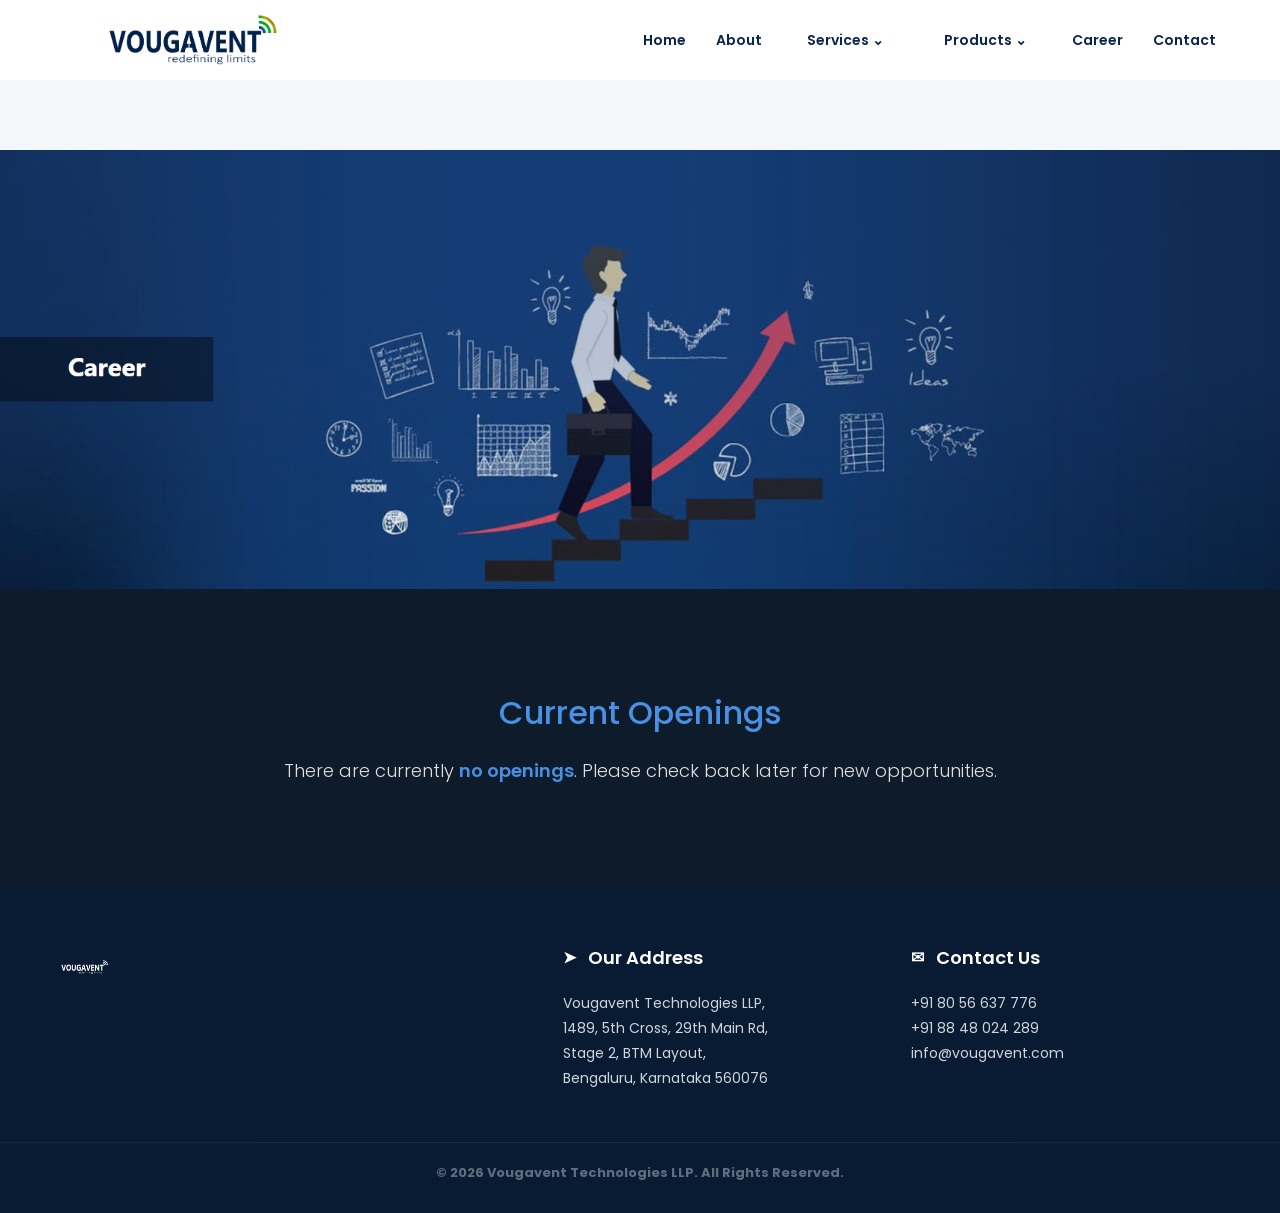
<file: career.html>
<!DOCTYPE html>
<html lang="en">
<head>
    <meta name="viewport" content="width=device-width, initial-scale=1.0">
  <meta charset="UTF-8">
  <meta name="viewport" content="width=device-width, initial-scale=1.0">
  <title>About Us | Vougavent</title>
  <link href="https://fonts.googleapis.com/css2?family=Poppins:wght@300;400;600&display=swap" rel="stylesheet">
  <link rel="stylesheet" href="style.css">
</head>
<body>
<header class="navbar">
    <div class="logo">
      <a href="index.html">
        <img src="img/logof.png" alt="Vougavent Logo">
      </a>
    </div>

    <nav class="nav-links">
        <a href="index.html">Home</a>
        <a href="about.html">About</a> 
        
        <div class="services-dropdown">
            <a href="javascript:void(0)" class="nav-item">Services <span class="arrow-down">⌄</span></a>
            <div class="mega-menu">
                <div class="mega-grid">
                    <div class="mega-col">
                        <h4>EMI-EMC Consulting</h4>
                        <ul>
                            <li><span>EMI-EMC Pre Compliance Testing</span></li>
                            <li><span>EMI-EMC Failure Analysis</span></li>
                        </ul>
                    </div>
                    <div class="mega-col">
                        <h4>Antenna And RF Design</h4>
                        <ul>
                            <li><span>RF Based Product Development</span></li>
                            <li><span>Antenna Design</span></li>
                        </ul>
                    </div>
                    <div class="mega-col">
                        <h4>IOT</h4>
                        <ul>
                            <li><span>LoRaWAN Solutions</span></li>
                            <li><span>Cloud Integration</span></li>
                        </ul>
                    </div>
                </div>
            </div>
        </div>

        <div class="products-dropdown">
            <a href="javascript:void(0)" class="nav-item">Products <span class="arrow-down">⌄</span></a>
            <div class="mega-menu product-menu">
                <div class="mega-grid">
                    <div class="mega-col">
                        <h4>EMI-EMC Pre Compliance</h4>
                        <ul>
                            <li><span>QESD-15A</span></li>
                            <li><span>GTEM Cell</span></li>
                        </ul>
                    </div>
                    <div class="mega-col">
                        <h4>IOT Solutions</h4>
                        <ul>
                            <li><span>IoT Gateway (GW1000)</span></li>
                        </ul>
                    </div>
                    <div class="mega-col">
                        <h4>Industrial Automation</h4>
                        <ul>
                            <li><span>Industrial Display</span></li>
                        </ul>
                    </div>
                </div>
            </div>
        </div>

        <a href="career.html">Career</a>
        <a href="contact.html">Contact</a>
    </nav>

    <div class="menu-toggle" id="mobile-menu-btn">
        <span></span>
        <span></span>
        <span></span>
    </div>
</header>

<div class="mobile-sidebar" id="sidebar">
    <div class="sidebar-header">
        <span class="sidebar-close" id="sidebar-close-btn">&times;</span>
    </div>
    <nav class="sidebar-links">
        <a href="index.html">Home</a>
        <a href="about.html">About</a>
        <div class="sidebar-dropdown">
            <a href="javascript:void(0)" class="sidebar-toggle">Services <span>⌄</span></a>
        </div>
        <div class="sidebar-dropdown">
            <a href="javascript:void(0)" class="sidebar-toggle">Products <span>⌄</span></a>
        </div>
        <a href="career.html">Career</a>
        <a href="contact.html">Contact</a>
    </nav>
</div>

<div class="sidebar-overlay" id="overlay"></div>
<body>

    <section class="career-hero">
        <img src="img/career1.png" alt="Career at Vougavent">
    </section>

    <section class="openings-section">
        <div class="container">
            <h2 class="openings-title">Current Openings</h2>
            <p class="openings-text">There are currently <span class="highlight">no openings</span>. Please check back later for new opportunities.</p>
        </div>
    </section>
    <footer class="main-footer">
    <div class="footer-container">
       <div class="footer-col">
         <img src="img/logoo.png" class="footer-logo" alt="Vougavent Logo">
       </div>
       <div class="footer-col">
         <div class="footer-heading">
           <span class="icon">➤</span> 
           <h4>Our Address</h4>
         </div>
         <p>Vougavent Technologies LLP,<br>
            1489, 5th Cross, 29th Main Rd,<br>
            Stage 2, BTM Layout,<br>
            Bengaluru, Karnataka 560076</p>
       </div>
       <div class="footer-col">
         <div class="footer-heading">
           <span class="icon">✉</span> 
           <h4>Contact Us</h4>
         </div>
         <p>+91 80 56 637 776<br>
            +91 88 48 024 289<br>
            info@vougavent.com</p>
       </div>
    </div>
    <div class="footer-bottom">
      <p>&copy; 2026 Vougavent Technologies LLP. All Rights Reserved.</p>
    </div>
  </footer>
  <script>
        /* --- 1. HOME PAGE CARD TOGGLES --- */
        function toggleServices(cardNum) {
            const card = document.getElementById(`card-${cardNum}`);
            const extraContent = card.querySelector('.extra-services');
            const btnText = card.querySelector('.btn-text');
            const arrow = card.querySelector('.arrow-down');

            if (extraContent.style.display === "none") {
                extraContent.style.display = "block";
                btnText.innerText = "Hide Services";
                arrow.style.transform = "rotate(180deg)";
                arrow.style.display = "inline-block";
            } else {
                extraContent.style.display = "none";
                btnText.innerText = "View Services";
                arrow.style.transform = "rotate(0deg)";
            }
        }

        /* --- 2. MOBILE SIDEBAR LOGIC --- */
        const menuBtn = document.getElementById('mobile-menu-btn');
        const closeBtn = document.getElementById('sidebar-close-btn');
        const sidebar = document.getElementById('sidebar');
        const overlay = document.getElementById('overlay');

        if (menuBtn) {
            menuBtn.addEventListener('click', () => {
                sidebar.classList.add('active');
                overlay.classList.add('active');
            });
            closeBtn.addEventListener('click', () => {
                sidebar.classList.remove('active');
                overlay.classList.remove('active');
            });
            overlay.addEventListener('click', () => {
                sidebar.classList.remove('active');
                overlay.classList.remove('active');
            });
        }
    </script>
</body>
</html>

    </body>
</html>
</file>
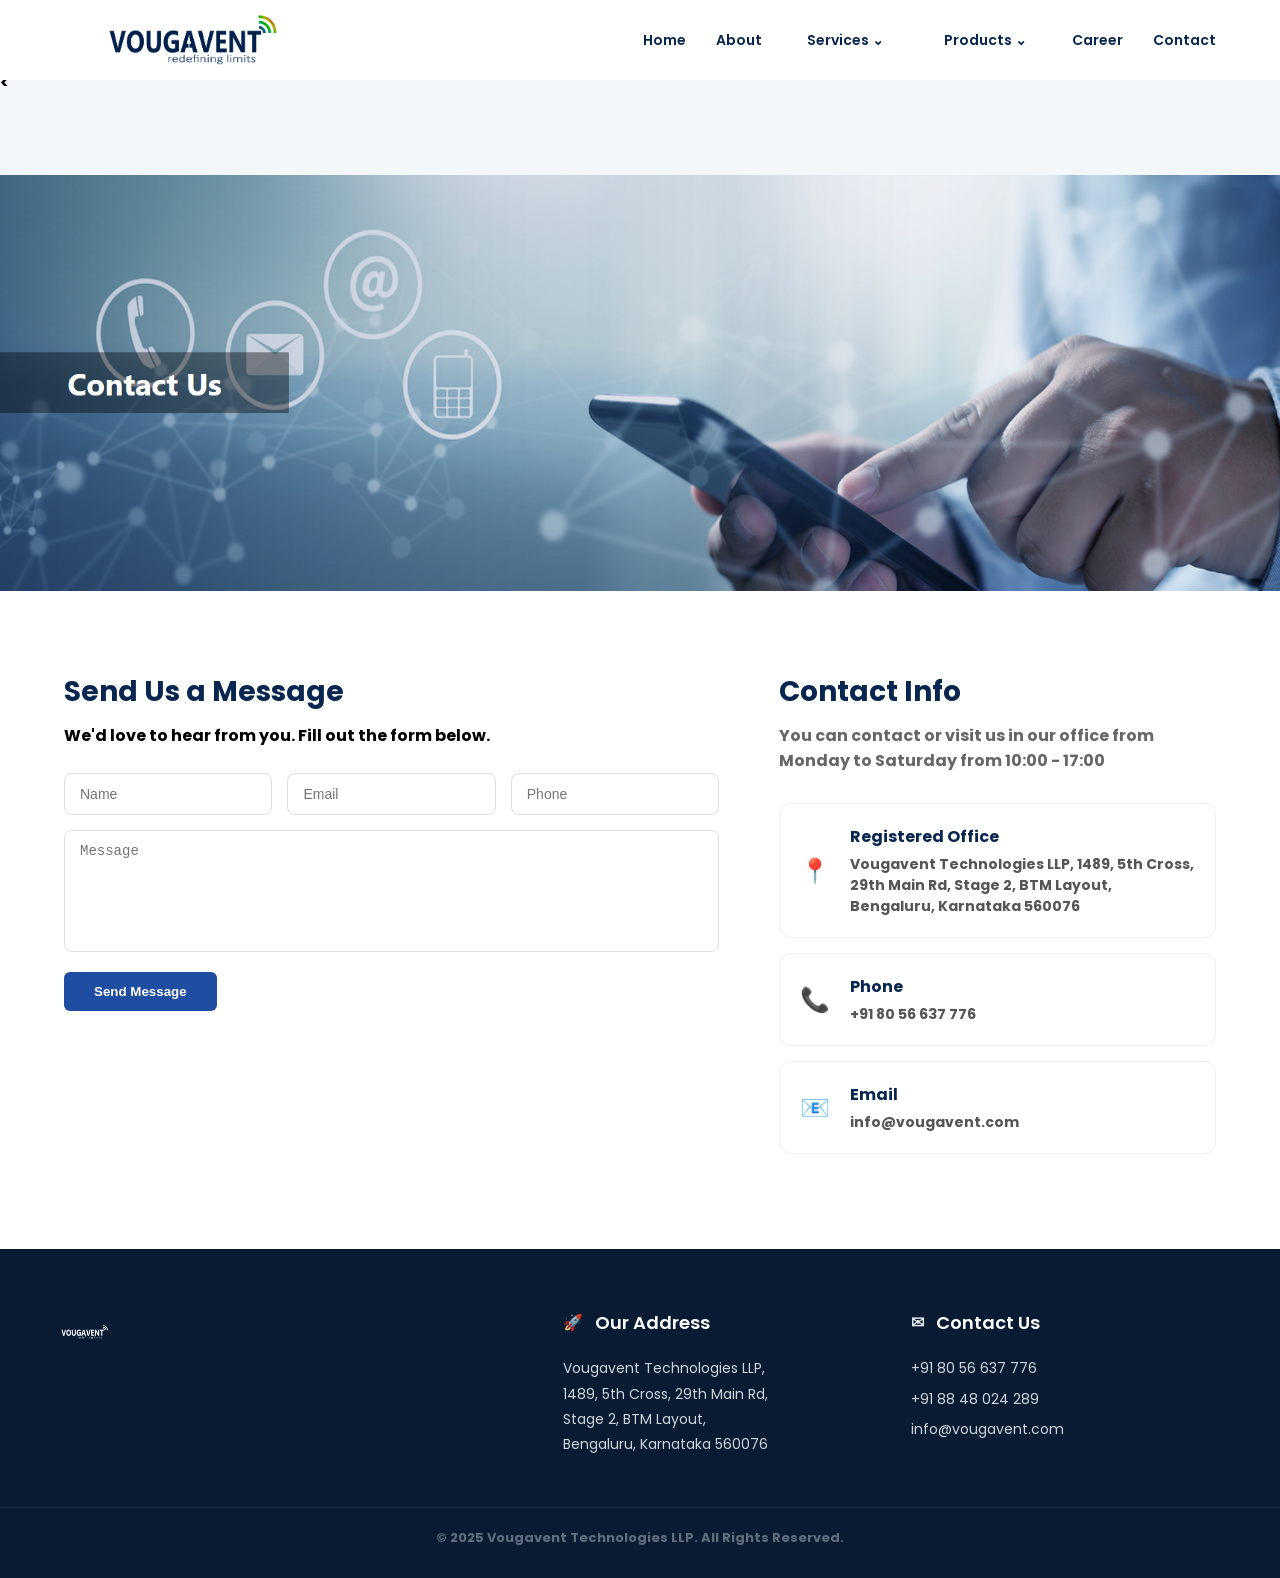
<file: contact.html>
<<!DOCTYPE html>
<html lang="en">
<head>
    <meta name="viewport" content="width=device-width, initial-scale=1.0">
  <meta charset="UTF-8">
  <meta name="viewport" content="width=device-width, initial-scale=1.0">
  <title>Contact Us | Vougavent</title>
  <link href="https://fonts.googleapis.com/css2?family=Poppins:wght@300;400;600&display=swap" rel="stylesheet">
  <link rel="stylesheet" href="style.css">
</head>
<body>

  <header class="navbar">
    <div class="logo">
      <a href="index.html">
        <img src="img/logof.png" alt="Vougavent Logo">
      </a>
    </div>

    <nav class="nav-links">
        <a href="index.html">Home</a>
        <a href="about.html">About</a> 
        
        <div class="services-dropdown">
            <a href="javascript:void(0)" class="nav-item">Services <span class="arrow-down">⌄</span></a>
            <div class="mega-menu">
                <div class="mega-grid">
                    <div class="mega-col">
                        <h4>EMI-EMC Consulting</h4>
                        <ul>
                            <li><span>EMI-EMC Pre Compliance Testing</span></li>
                            <li><span>EMI-EMC Failure Analysis</span></li>
                        </ul>
                    </div>
                    <div class="mega-col">
                        <h4>Antenna And RF Design</h4>
                        <ul>
                            <li><span>RF Based Product Development</span></li>
                            <li><span>Antenna Design</span></li>
                        </ul>
                    </div>
                    <div class="mega-col">
                        <h4>IOT</h4>
                        <ul>
                            <li><span>LoRaWAN Solutions</span></li>
                            <li><span>Cloud Integration</span></li>
                        </ul>
                    </div>
                </div>
            </div>
        </div>

        <div class="products-dropdown">
            <a href="javascript:void(0)" class="nav-item">Products <span class="arrow-down">⌄</span></a>
            <div class="mega-menu product-menu">
                <div class="mega-grid">
                    <div class="mega-col">
                        <h4>EMI-EMC Pre Compliance</h4>
                        <ul>
                            <li><span>QESD-15A</span></li>
                            <li><span>GTEM Cell</span></li>
                        </ul>
                    </div>
                    <div class="mega-col">
                        <h4>IOT Solutions</h4>
                        <ul>
                            <li><span>IoT Gateway (GW1000)</span></li>
                        </ul>
                    </div>
                    <div class="mega-col">
                        <h4>Industrial Automation</h4>
                        <ul>
                            <li><span>Industrial Display</span></li>
                        </ul>
                    </div>
                </div>
            </div>
        </div>

        <a href="career.html">Career</a>
        <a href="contact.html">Contact</a>
    </nav>

    <div class="menu-toggle" id="mobile-menu-btn">
        <span></span>
        <span></span>
        <span></span>
    </div>
</header>

<div class="mobile-sidebar" id="sidebar">
    <div class="sidebar-header">
        <span class="sidebar-close" id="sidebar-close-btn">&times;</span>
    </div>
    <nav class="sidebar-links">
        <a href="index.html">Home</a>
        <a href="about.html">About</a>
        <div class="sidebar-dropdown">
            <a href="javascript:void(0)" class="sidebar-toggle">Services <span>⌄</span></a>
        </div>
        <div class="sidebar-dropdown">
            <a href="javascript:void(0)" class="sidebar-toggle">Products <span>⌄</span></a>
        </div>
        <a href="career.html">Career</a>
        <a href="contact.html">Contact</a>
    </nav>
</div>

<div class="sidebar-overlay" id="overlay"></div>
  <main>
    <section class="contact-hero">
        <img src="img/contact1.png" alt="Contact Vougavent">
    </section>

    <section class="contact-container">
    <div class="contact-wrapper">
        
        <div class="contact-form-side">
            <h2>Send Us a Message</h2>
            <p>We'd love to hear from you. Fill out the form below.</p>
            
            <form action="#" class="message-form">
                <div class="input-row">
                    <input type="text" placeholder="Name" required>
                    <input type="email" placeholder="Email" required>
                    <input type="tel" placeholder="Phone" required>
                </div>
                <textarea placeholder="Message" rows="6"></textarea>
                <button type="submit" class="send-btn">Send Message</button>
            </form>
        </div>

        <div class="contact-info-side">
            <h2>Contact Info</h2>
            <p class="office-hours">You can contact or visit us in our office from Monday to Saturday from 10:00 - 17:00</p>
            
            <div class="info-card">
                <div class="info-icon">📍</div>
                <div class="info-text">
                    <strong>Registered Office</strong>
                    <p>Vougavent Technologies LLP, 1489, 5th Cross, 29th Main Rd, Stage 2, BTM Layout, Bengaluru, Karnataka 560076</p>
                </div>
            </div>

            <div class="info-card">
                <div class="info-icon">📞</div>
                <div class="info-text">
                    <strong>Phone</strong>
                    <p>+91 80 56 637 776</p>
                </div>
            </div>

            <div class="info-card">
                <div class="info-icon">📧</div>
                <div class="info-text">
                    <strong>Email</strong>
                    <p>info@vougavent.com</p>
                </div>
            </div>
        </div>

    </div>
</section>
  </main>

 <footer class="main-footer">
    <div class="container footer-container">
        <div class="footer-col logo-col">
            <img src="img/logoo.png" alt="Vougavent Logo" class="footer-logo">
        </div>

        <div class="footer-col">
            <div class="footer-heading">
                <span class="footer-icon">🚀</span> <h4>Our Address</h4>
            </div>
            <p>Vougavent Technologies LLP,<br>
               1489, 5th Cross, 29th Main Rd,<br>
               Stage 2, BTM Layout,<br>
               Bengaluru, Karnataka 560076</p>
        </div>

        <div class="footer-col">
            <div class="footer-heading">
                <span class="footer-icon">✉</span> <h4>Contact Us</h4>
            </div>
            <div class="contact-info">
                <p>+91 80 56 637 776</p>
                <p>+91 88 48 024 289</p>
                <p>info@vougavent.com</p>
            </div>
        </div>
    </div>

    <div class="footer-bottom">
        <p>© 2025 Vougavent Technologies LLP. All Rights Reserved.</p>
    </div>
</footer>
<script>
        /* --- 1. HOME PAGE CARD TOGGLES --- */
        function toggleServices(cardNum) {
            const card = document.getElementById(`card-${cardNum}`);
            const extraContent = card.querySelector('.extra-services');
            const btnText = card.querySelector('.btn-text');
            const arrow = card.querySelector('.arrow-down');

            if (extraContent.style.display === "none") {
                extraContent.style.display = "block";
                btnText.innerText = "Hide Services";
                arrow.style.transform = "rotate(180deg)";
                arrow.style.display = "inline-block";
            } else {
                extraContent.style.display = "none";
                btnText.innerText = "View Services";
                arrow.style.transform = "rotate(0deg)";
            }
        }

        /* --- 2. MOBILE SIDEBAR LOGIC --- */
        const menuBtn = document.getElementById('mobile-menu-btn');
        const closeBtn = document.getElementById('sidebar-close-btn');
        const sidebar = document.getElementById('sidebar');
        const overlay = document.getElementById('overlay');

        if (menuBtn) {
            menuBtn.addEventListener('click', () => {
                sidebar.classList.add('active');
                overlay.classList.add('active');
            });
            closeBtn.addEventListener('click', () => {
                sidebar.classList.remove('active');
                overlay.classList.remove('active');
            });
            overlay.addEventListener('click', () => {
                sidebar.classList.remove('active');
                overlay.classList.remove('active');
            });
        }
    </script>
</body>
</html>

</body>
</html>
</file>
<file: style.css>
/* --- BASE RESET & FONTS --- */
* {
  margin: 0;
  padding: 0;
  box-sizing: border-box;
}

body {
  font-family: 'Poppins', sans-serif;
  font-weight: bold;
  padding-top: 70px; /* Offsets the fixed navbar height */
  overflow-x: hidden;
  background-color: #f4f7f9;
}

/* --- NAVIGATION --- */

.navbar {
    position: fixed;
    top: 0;
    left: 0;
    width: 100%;
    height: 80px; /* Match the 'top: 80px' in your mega-menu CSS */
    background-color: #ffffff;
    z-index: 10000; /* Keep this very high */
    display: flex;
    justify-content: space-between;
    align-items: center;
    padding: 0 5%;
    
    /* REMOVE any 'overflow: hidden' if you have it here */
}
.logo img {
  height: 50px !important; /* This fits comfortably inside the 80px bar */
  width: auto !important;
  display: block;
  object-fit: contain;
}

.tagline {
  font-size: 9px !important; /* Slightly bigger so it's actually readable */
  margin-top: 2px !important;
  line-height: 1;
  color: #08264f;
}

.nav-links {
    display: flex;
    gap: 30px;
    align-items: center;
    /* --- CRITICAL FIX --- */
    position: static; 
}

.nav-links a {
  text-decoration: none;
  color: #08264f;
  font-size: 14px;
  font-weight: 600;
  transition: color 0.3s;
}

.nav-links a:hover, .active-link {
  color: #1e4da1;
}
.nav-item {
    padding: 30px 15px; /* Creates the invisible bridge */
    display: inline-block;
    text-decoration: none;
    color: #08264f;
    font-weight: 600;
    font-size: 14px;
    transition: color 0.3s;
}

/* Ensure the dropdown container doesn't have a gap */
.services-dropdown {
    position: relative;
    display: flex;
    align-items: center;
    height: 100%; /* Matches the navbar height */
}

/* --- HOME SLIDER (index.html) --- */
.slider {
  position: relative;
  width: 100%;
  height: calc(100vh - 70px);
}

.slider img {
  width: 100%;
  height: 100%;
  object-fit: cover;
  display: block;
}

.slider-text {
  position: absolute;
  bottom: 40px;
  left: 60px;
  color: white;
  animation: slideUp 1s ease-out;
}

@keyframes slideUp {
  0% { transform: translateY(100px); opacity: 0; }
  100% { transform: translateY(0); opacity: 1; }
}

/* --- HOME SERVICES SECTION (The Blue Section) --- */
.blue-editorial-section {
  background-color: #1e4da1; /* Deep Corporate Blue */
  padding: 80px 8%;
  text-align: center;
}

.about-text {
  color: white;
  font-size: 1.6rem;
  line-height: 1.4;
  margin-bottom: 60px;
  max-width: 1000px;
  margin-left: auto;
  margin-right: auto;
}

.services-grid {
  display: grid;
  grid-template-columns: repeat(auto-fit, minmax(320px, 1fr));
  gap: 30px;
  max-width: 1300px;
  margin: 0 auto;
}

.service-card {
  background: white;
  border-radius: 20px;
  padding: 45px 35px;
  text-align: left;
  display: flex;
  flex-direction: column;
  justify-content: space-between;
  min-height: 580px;
  box-shadow: 0 15px 40px rgba(0,0,0,0.2);
  transition: transform 0.4s ease, box-shadow 0.4s ease;
}

.service-card:hover {
  transform: translateY(-15px);
  box-shadow: 0 25px 50px rgba(0, 0, 0, 0.3);
}

.service-card h2 { 
  color: #08264f; 
  font-size: 1.8rem; 
  margin-bottom: 20px; 
  font-weight: 700;
}

.service-card p {
  color: #444;
  font-size: 0.95rem;
  line-height: 1.7;
  font-weight: normal;
  margin-bottom: 25px;
}

.view-services {
  color: #08264f;
  text-decoration: none;
  font-weight: 700;
  font-size: 0.9rem;
  display: block;
  margin-bottom: 30px;
}

.view-services .arrow-down {
  font-size: 1.2rem;
  margin-left: 5px;
}

.blue-footer-btn {
  background: #4a90e2; /* Lighter Action Blue */
  color: white;
  border: none;
  border-radius: 8px;
  padding: 18px;
  font-weight: 600;
  width: 100%;
  cursor: pointer;
  transition: background 0.3s ease;
}

.blue-footer-btn:hover {
  background: #357abd;
}

/* --- ABOUT PAGE SPECIFIC --- */
.about-hero img { width: 100%; display: block; }

.about-grid { display: flex; gap: 30px; padding: 60px 8%; flex-wrap: wrap; }

.card { 
  background: white; 
  padding: 40px; 
  border-radius: 20px; 
  flex: 1; 
  min-width: 400px; 
  box-shadow: 0 10px 30px rgba(0,0,0,0.05); 
  border-top: 8px solid #08264f; 
}

.timeline { display: flex; justify-content: space-around; margin-top: 30px; position: relative;}
.milestone { text-align: center; z-index: 2;}
.milestone img { width: 65px; height: 65px; border-radius: 50%; border: 3px solid #4183d7; object-fit: cover; background: white;}
.milestone span { display: block; font-weight: bold; margin-bottom: 8px; color: #08264f; }

/* Philosophy Card */
.philosophy-section { padding: 40px 8%; }
.philosophy-container {
  max-width: 1200px;
  margin: 0 auto;
  background: white;
  padding: 50px;
  border-radius: 20px;
  box-shadow: 0 10px 30px rgba(0,0,0,0.1);
  display: flex;
  gap: 50px;
  align-items: center;
  flex-wrap: wrap;
}

.philosophy-image { flex: 1; min-width: 300px; }
.philosophy-image img { width: 100%; border-radius: 15px; }
.philosophy-text { flex: 1.2; min-width: 300px; }
.philosophy-text h2 { color: #08264f; margin-bottom: 20px; font-size: 32px; }
.philosophy-text p { font-weight: normal; margin-bottom: 20px; color: #555; }

/* Industries in Focus */
.industries-section { padding: 60px 8%; background: #fff; text-align: center; }
.section-title { color: #08264f; font-size: 32px; margin-bottom: 10px; }
.underline { width: 50px; height: 4px; background: #007bff; margin: 0 auto 40px; }

.industries-grid { display: grid; grid-template-columns: repeat(auto-fit, minmax(260px, 1fr)); gap: 25px; }
.industry-card { 
  background: white; 
  padding: 30px; 
  border-radius: 20px; 
  border: 1px solid #f0f0f0; 
  box-shadow: 0 5px 20px rgba(0,0,0,0.03); 
  text-align: left; 
  transition: transform 0.3s ease;
}
.industry-card:hover { transform: translateY(-10px); }

.industry-img-box { 
  background: #f8f9fa; 
  border-radius: 12px; 
  height: 160px; 
  display: flex; 
  align-items: center; 
  justify-content: center; 
  margin-bottom: 25px; 
  padding: 15px;
}
.industry-img-box img { max-width: 100%; max-height: 100%; object-fit: contain; }

/* --- OUR VALUES SECTION --- */
.values-section {
    padding: 80px 0;
    background-color: #f4f7f9;
    text-align: center;
}

.values-grid {
    display: grid;
    /* Forces 3 equal columns */
    grid-template-columns: repeat(3, 1fr); 
    gap: 30px;
    margin-top: 50px;
}

.value-card {
    background: #ffffff;
    padding: 40px 30px;
    border-radius: 20px;
    text-align: left;
    box-shadow: 0 4px 20px rgba(0, 0, 0, 0.05);
    display: flex;
    flex-direction: column;
    min-height: 280px; /* Keeps all cards same height */
    transition: transform 0.3s ease;
}

.value-card:hover {
    transform: translateY(-10px);
}

/* The light blue icon box */
.value-icon-box {
    width: 50px;
    height: 50px;
    background-color: #f0f7ff; /* Very light blue */
    border-radius: 12px;
    display: flex;
    align-items: center;
    justify-content: center;
    margin-bottom: 25px;
}

.value-icon-box span {
    color: #08264f; /* Navy icon color */
    font-size: 24px;
}

.value-card h3 {
    color: #08264f;
    font-size: 20px;
    margin-bottom: 15px;
    font-weight: 700;
}

.value-card p {
    color: #555;
    font-size: 14px;
    line-height: 1.6;
    font-weight: 400;
}

/* --- MOBILE RESPONSIVENESS --- */
@media (max-width: 992px) {
    .values-grid {
        grid-template-columns: repeat(2, 1fr); /* 2 columns on tablets */
    }
}

@media (max-width: 768px) {
    .values-grid {
        grid-template-columns: 1fr; /* 1 column on phones */
    }
}

/* --- FOOTER --- */
.main-footer {
  background-color: #08264f;
  color: #ffffff;
  padding: 80px 5% 40px 5%;
}

.footer-container {
  max-width: 1200px;
  margin: 0 auto;
  display: grid;
  grid-template-columns: 1.5fr 1fr 1fr;
  gap: 40px;
}

.footer-logo { height: 10rem; width: auto; filter: brightness(0) invert(1); }
.footer-heading { display: flex; align-items: center; gap: 10px; margin-bottom: 20px; }
.footer-col p { font-size: 0.9rem; line-height: 1.8; opacity: 0.9; font-weight: 300; }

.footer-bottom {
  margin-top: 60px;
  padding-top: 20px;
  text-align: center;
  border-top: 1px solid rgba(255, 255, 255, 0.1);
  font-size: 0.8rem;
  opacity: 0.6;
}/* --- MAIN FOOTER --- */
.main-footer {
    background-color: #081b33; /* The exact dark navy from your image */
    color: #ffffff;
    padding: 60px 0 30px;
    font-family: 'Poppins', sans-serif;
}

.footer-container {
    max-width: 1200px;
    margin: 0 auto;
    display: grid;
    grid-template-columns: 1.5fr 1fr 1fr; /* Adjusts column widths */
    gap: 40px;
    padding: 0 20px;
    align-items: flex-start;
}

/* Footer Logo Styling */
.footer-logo {
    height: 50px; /* Matched to the proportions in your image */
    width: auto;
    filter: brightness(0) invert(1); /* Ensures logo is white */
}

/* Heading with Icon */
.footer-heading {
    display: flex;
    align-items: center;
    gap: 12px;
    margin-bottom: 20px;
}

.footer-heading h4 {
    font-size: 18px;
    font-weight: 600;
    margin: 0;
}

.footer-icon {
    font-size: 16px;
    opacity: 0.9;
}

/* Content Text */
.footer-col p {
    font-size: 14px;
    line-height: 1.8;
    color: rgba(255, 255, 255, 0.9);
    font-weight: 400;
}

.contact-info p {
    margin-bottom: 5px;
}

/* Bottom Bar */
.footer-bottom {
    margin-top: 50px;
    padding-top: 20px;
    text-align: center;
    border-top: 1px solid rgba(255, 255, 255, 0.1);
}

.footer-bottom p {
    font-size: 13px;
    color: rgba(255, 255, 255, 0.6);
}

/* Responsive Fix */
@media (max-width: 768px) {
    .footer-container {
        grid-template-columns: 1fr;
        text-align: center;
        gap: 30px;
    }
    .footer-heading {
        justify-content: center;
    }
}

/* --- RESPONSIVENESS --- */
@media (max-width: 992px) {
  .about-grid { padding: 40px 5%; }
  .card { min-width: 100%; }
}

@media (max-width: 768px) {
  .footer-container { grid-template-columns: 1fr; text-align: center; }
  .philosophy-container { flex-direction: column; padding: 30px; }
}

/* --- SERVICES TOGGLE STYLING --- */
.extra-services {
    margin-top: 15px;
    margin-bottom: 15px;
    border-top: 1px solid #eee;
    padding-top: 10px;
    /* Smooth fade in animation */
    animation: fadeInService 0.4s ease;
}

.bullet-list {
    list-style-type: disc;
    padding-left: 20px;
    margin: 10px 0;
    text-align: left;
}

.bullet-list li {
    font-size: 14px;
    color: #444;
    margin-bottom: 8px;
    font-weight: 400; /* Regular weight for list items */
}

/* Logic for the arrow rotation */
.view-services .arrow-down {
    transition: transform 0.3s ease;
    display: inline-block;
}

@keyframes fadeInService {
    from { 
        opacity: 0; 
        transform: translateY(-10px); 
    }
    to { 
        opacity: 1; 
        transform: translateY(0); 
    }
}

/* --- GLOBAL PARTNER SECTION --- */
.partner-section {
    padding: 80px 0;
    text-align: center;
    background-color: #fff;
}

.partner-section h2 {
    color: #1e4da1;
    font-size: 32px;
    max-width: 800px;
    margin: 0 auto 25px;
}

.partner-section p {
    color: #555;
    max-width: 900px;
    margin: 0 auto 30px;
    line-height: 1.8;
    font-weight: 400;
}

.read-more-btn {
    background: #1e4da1;
    color: white;
    padding: 12px 40px;
    border: none;
    border-radius: 8px;
    font-weight: 600;
    cursor: pointer;
    transition: 0.3s;
}

/* --- PRODUCTS SECTION --- */
.blue-header-bar {
    background-color: #1e4da1;
    color: white;
    padding: 40px 0;
    text-align: center;
}

.blue-header-bar h3 { font-size: 24px; margin-bottom: 5px; }
.blue-header-bar p { font-size: 14px; opacity: 0.9; }

.products-section {
    padding-bottom: 80px;
    background-color: #fff;
    text-align: center;
}

.products-section .section-title {
    margin: 60px 0 40px;
    color: #1e4da1;
    font-size: 32px;
}

.products-grid {
    display: grid;
    grid-template-columns: repeat(auto-fit, minmax(300px, 1fr));
    gap: 30px;
}

.product-card {
    background-color: #f0f7ff; /* Very light blue background for the box */
    border-radius: 20px;
    padding: 30px;
    display: flex;
    flex-direction: column;
    align-items: center;
    justify-content: space-between;
    min-height: 450px;
    transition: 0.3s;
}

.product-card:hover {
    box-shadow: 0 10px 25px rgba(0,0,0,0.1);
}

.product-img-box {
    width: 100%;
    height: 250px;
    display: flex;
    align-items: center;
    justify-content: center;
}

.product-img-box img {
    max-width: 100%;
    max-height: 100%;
    object-fit: contain;
}

.product-card h4 {
    color: #08264f;
    margin: 20px 0;
    font-size: 18px;
}

.know-more-btn {
    background: #1e4da1;
    color: white;
    padding: 10px 30px;
    border: none;
    border-radius: 20px; /* Rounded pill shape */
    font-weight: 600;
    font-size: 12px;
    cursor: pointer;
}

/* --- REDEFINE BANNER (Centered & Left-Aligned Text) --- */
.redefine-banner {
    background-color: #1e4da1;
    color: white;
    padding: 80px 0;
}

.redefine-content {
    max-width: 900px; /* Limits width to match your 1st image */
    margin: 0 auto;   /* Centers the block itself */
    text-align: left; /* Keeps text inside aligned to the left */
}

.redefine-content h2 { font-size: 32px; margin-bottom: 10px; }
.redefine-content h3 { font-size: 22px; margin-bottom: 20px; font-weight: 600; }
.redefine-content p { line-height: 1.8; opacity: 0.9; font-weight: 400; }

/* --- STANDOUT SOLUTIONS (Curved Square Box) --- */
.standout-outer-wrapper {
    padding: 60px 0;
    background-color: #f0f4f8; /* Light grey background for the whole section */
}

.standout-inner-box {
    background: white;
    padding: 60px;
    border-radius: 30px; /* The "Curved Edge" from your request */
    box-shadow: 0 20px 60px rgba(0,0,0,0.05);
    display: flex;
    gap: 50px;
    align-items: center;
    border: 1px solid #eef2f6;
}

.standout-left {
    flex: 1;
}

.standout-left h2 {
    color: #08264f;
    font-size: 38px;
    line-height: 1.2;
    margin-bottom: 30px;
}

.standout-right {
    flex: 1.5;
    display: flex;
    flex-direction: column;
    gap: 25px;
}

/* Feature Cards inside the box */
.standout-card {
    background: #ffffff;
    padding: 30px;
    border-radius: 20px;
    border: 1px solid #f1f5f9;
    box-shadow: 0 4px 15px rgba(0,0,0,0.02);
}

.card-header {
    display: flex;
    align-items: center;
    gap: 15px;
    margin-bottom: 12px;
}

.feature-icon {
    font-size: 22px;
    color: #1e4da1;
    background: #f0f7ff;
    width: 45px;
    height: 45px;
    display: flex;
    align-items: center;
    justify-content: center;
    border-radius: 10px;
}

/* Responsive Fix */
@media (max-width: 992px) {
    .standout-inner-box {
        flex-direction: column;
        padding: 40px 20px;
        text-align: center;
    }
    .card-header { justify-content: center; }
}

/* --- SERVICES PAGE SPECIFIC --- */
.services-page-content {
    padding: 80px 0;
    background-color: #ffffff;
}

.service-detail-row {
    display: flex;
    align-items: center;
    gap: 60px;
    margin-bottom: 100px;
}

/* Flips the layout for every other row */
.service-detail-row.reverse {
    flex-direction: row-reverse;
}

.service-image {
    flex: 1;
}

.service-image img {
    width: 100%;
    border-radius: 20px;
    box-shadow: 0 10px 30px rgba(0,0,0,0.1);
}

.service-text {
    flex: 1.2;
}

.service-text h3 {
    color: #08264f;
    font-size: 28px;
    margin-bottom: 20px;
}

.service-text p {
    color: #555;
    line-height: 1.8;
    margin-bottom: 25px;
    font-weight: 400;
}

/* Mobile Fix */
@media (max-width: 768px) {
    .service-detail-row, .service-detail-row.reverse {
        flex-direction: column;
        text-align: center;
        gap: 30px;
    }
}

/* --- SERVICES MEGA MENU ANIMATION --- */

/* 1. The Container for the Link + Menu */
.services-dropdown {
    position: static; /* Allows the menu to be full-width of the navbar */
}

/* 2. The Sliding Menu Box */
.mega-menu {
    display: none;
    position: absolute;
    top: 100%; /* Snaps to the bottom of the .nav-item padding */
    left: 0;
    width: 100vw;
    background-color: #ffffff;
    box-shadow: 0 15px 30px rgba(0,0,0,0.1);
    border-top: 1px solid #f0f0f0;
    
    /* Animation settings */
    opacity: 0;
    visibility: hidden;
    transform: translateY(-10px);
    transition: all 0.3s ease-in-out;
    z-index: 99999;
}

/* This keeps it open while the mouse is over the menu itself */
.services-dropdown:hover .mega-menu {
    display: block;
    opacity: 1;
    visibility: visible;
    transform: translateY(0);
}

/* 4. Grid Layout inside the Menu */
/* --- UPDATED MEGA GRID (NON-CLICKABLE) --- */

.mega-grid {
    display: grid;
    grid-template-columns: repeat(3, 1fr); /* 3 columns for EMI, RF, and IOT */
    gap: 40px;
    max-width: 1200px;
    margin: 0 auto;
    padding: 0 20px;
    /* This ensures the grid itself doesn't trigger a 'click' hand cursor */
    cursor: default; 
}

.mega-col h4 {
    color: #08264f;
    font-size: 16px;
    margin-bottom: 20px;
    font-weight: 700;
    text-transform: uppercase;
    border-bottom: 2px solid #1e4da1;
    display: inline-block;
    padding-bottom: 5px;
    cursor: default;
}

.mega-col ul {
    list-style: none;
    padding: 0;
}

/* Updated to target the span tags inside your new HTML */
.mega-col li span {
    font-size: 14px;
    color: #555;
    margin-bottom: 12px;
    display: block;
    padding: 5px 0;
    
    /* --- THE "DEAD LINK" FIX --- */
    cursor: default;      /* No hand icon */
    pointer-events: none; /* User cannot click or interact */
    
    font-weight: 400;
    transition: none;     /* No color change needed */
}

/* Removes any hover effects since the links are now informational only */
.mega-col li:hover span {
    color: #555;
    text-decoration: none;
}

/* Arrow rotation on hover */
.services-dropdown:hover .arrow-down {
    transform: rotate(180deg);
    display: inline-block;
    transition: 0.3s;
}

/* --- PRODUCTS DROPDOWN LOGIC --- */

/* 1. The Container - Changed to static to allow full-width */
.products-dropdown {
    position: static; 
    display: flex;
    align-items: center;
    height: 100%;
}

/* 2. The Mega Menu Box */
.product-menu {
    display: none;
    position: absolute;
    top: 80px; /* Adjust to match your navbar height */
    left: 0;
    width: 100vw; /* Forces it to be the width of the screen */
    
    background-color: #ffffff;
    box-shadow: 0 15px 30px rgba(0,0,0,0.15);
    border-top: 1px solid #f0f0f0;
    padding: 40px 0;
    
    /* Animation Logic */
    opacity: 0;
    visibility: hidden;
    transform: translateY(-15px);
    transition: all 0.4s cubic-bezier(0.165, 0.84, 0.44, 1);
    z-index: 10000;
}

/* 3. The Hover Trigger */
.products-dropdown:hover .product-menu {
    display: block;
    opacity: 1;
    visibility: visible;
    transform: translateY(0);
}

/* 4. Ensure the Content Grid inside stays centered */
.product-menu .mega-grid {
    display: grid;
    grid-template-columns: repeat(3, 1fr);
    gap: 40px;
    max-width: 1200px; /* This keeps text aligned with the rest of your site */
    margin: 0 auto;
    padding: 0 5%;
}

/* 5. Rotation for the Products arrow */
.products-dropdown:hover .arrow-down {
    transform: rotate(180deg);
    display: inline-block;
    transition: 0.3s;
}

/* --- CAREER PAGE STYLING --- */

.career-hero {
    width: 100%;
    margin-top: 80px; /* Offset for the fixed navbar */
    background-color: #08264f; /* Matches the dark blue in your image */
}

.career-hero img {
    width: 100%;
    height: auto;
    display: block;
}

.openings-section {
    padding: 100px 0;
    background-color: #0d1b2a; /* Matches the dark navy footer area */
    text-align: center;
    color: #ffffff;
}

.openings-title {
    font-size: 32px;
    color: #4a90e2; /* Light blue accent */
    margin-bottom: 20px;
    font-weight: 500;
}

.openings-text {
    font-size: 18px;
    color: #e0e0e0;
    font-weight: 300;
}

.openings-text .highlight {
    color: #4a90e2;
    font-weight: 600;
}

/* --- CONTACT PAGE STYLING --- */

.contact-hero {
    width: 100%;
    margin-top: 80px; /* Offset for navbar */
}

.contact-hero img {
    width: 100%;
    height: auto;
    display: block;
}

.contact-info-section {
    padding: 80px 0;
    background-color: #ffffff;
}

.contact-grid {
    display: grid;
    grid-template-columns: 1fr 1fr;
    gap: 50px;
    align-items: start;
}

.info-box h3 {
    color: #08264f;
    font-size: 28px;
    margin-bottom: 25px;
    border-bottom: 3px solid #1e4da1;
    display: inline-block;
}

.info-box p {
    margin-bottom: 20px;
    line-height: 1.6;
    color: #333;
}

.map-placeholder {
    width: 100%;
    height: 350px;
    background-color: #f4f4f4;
    display: flex;
    justify-content: center;
    align-items: center;
    border-radius: 10px;
    color: #999;
}

/* Mobile Responsive */
@media (max-width: 768px) {
    .contact-grid {
        grid-template-columns: 1fr;
    }
}

/* --- CONTACT FORM SECTION --- */
.contact-container {
    padding: 80px 5%;
    background-color: #ffffff;
}

.contact-wrapper {
    max-width: 1200px;
    margin: 0 auto;
    display: grid;
    grid-template-columns: 1.5fr 1fr; /* Form is wider than info */
    gap: 60px;
}

/* Form Styling */
.contact-form-side h2, .contact-info-side h2 {
    color: #08264f;
    margin-bottom: 10px;
    font-size: 28px;
}

.input-row {
    display: flex;
    gap: 15px;
    margin: 25px 0 15px 0;
}

.input-row input, textarea {
    width: 100%;
    padding: 12px 15px;
    border: 1px solid #ddd;
    border-radius: 8px;
    font-size: 14px;
    outline: none;
}

textarea {
    margin-bottom: 20px;
    resize: none;
}

.send-btn {
    background-color: #1e4da1;
    color: white;
    padding: 12px 30px;
    border: none;
    border-radius: 6px;
    cursor: pointer;
    font-weight: 600;
    transition: 0.3s;
}

.send-btn:hover {
    background-color: #08264f;
}

/* Info Card Styling */
.office-hours {
    margin-bottom: 30px;
    color: #666;
}

.info-card {
    display: flex;
    align-items: center;
    gap: 20px;
    padding: 20px;
    border: 1px solid #eee;
    border-radius: 12px;
    margin-bottom: 15px;
    transition: box-shadow 0.3s;
}

.info-card:hover {
    box-shadow: 0 5px 15px rgba(0,0,0,0.05);
}

.info-icon {
    font-size: 24px;
    color: #1e4da1;
}

.info-text strong {
    color: #08264f;
    display: block;
    margin-bottom: 5px;
}

.info-text p {
    color: #555;
    font-size: 14px;
}

/* --- MOBILE RESPONSIVE FIXES --- */

@media (max-width: 768px) {
    /* 1. Prevent the navbar from squishing the logo */
    .navbar {
        padding: 0 20px;
        height: 70px;
    }

    /* 2. Hide the desktop links (we will need a mobile menu later) */
    /* If you want them to just stack for now, use this: */
    .nav-links {
        display: none; /* Usually, we hide these and use a '☰' icon */
    }

    /* 3. Force all "Mega Menus" to stack vertically instead of 3 columns */
    .mega-grid {
        grid-template-columns: 1fr !important; /* One column only */
        gap: 20px;
        padding: 20px;
    }

    .mega-menu, .product-menu {
        width: 100%;
        position: static; /* Let it flow naturally instead of floating */
        opacity: 1;
        visibility: visible;
        display: none; /* Hide until we build a toggle */
    }

    /* 4. Fix Hero Images and Sections */
    .contact-grid, .contact-wrapper {
        grid-template-columns: 1fr !important; /* Stack form and info */
        padding: 20px;
    }

    img {
        max-width: 100%; /* Ensures images never "push" the screen wider */
        height: auto;
    }
}

/* --- MOBILE SIDEBAR LOGIC --- */

/* Hide burger on desktop */
.menu-toggle {
    display: none;
    flex-direction: column;
    gap: 5px;
    cursor: pointer;
    padding: 10px;
}

.menu-toggle span {
    width: 25px;
    height: 3px;
    background-color: #08264f;
    border-radius: 2px;
    transition: 0.3s;
}

/* Sidebar Styling */
.mobile-sidebar {
    position: fixed;
    top: 0;
    left: -300px; /* Hidden off-screen */
    width: 280px;
    height: 100%;
    background-color: #ffffff;
    z-index: 10001;
    transition: 0.4s cubic-bezier(0.4, 0, 0.2, 1);
    padding: 20px;
    box-shadow: 5px 0 15px rgba(0,0,0,0.1);
}

.mobile-sidebar.active {
    left: 0; /* Slide in */
}

.sidebar-close {
    font-size: 35px;
    color: #08264f;
    cursor: pointer;
    float: right;
}

.sidebar-links {
    margin-top: 60px;
    display: flex;
    flex-direction: column;
}

.sidebar-links a {
    padding: 15px 0;
    font-size: 18px;
    font-weight: 600;
    color: #08264f;
    text-decoration: none;
    border-bottom: 1px solid #f0f0f0;
    display: flex;
    justify-content: space-between;
}

.sidebar-overlay {
    position: fixed;
    top: 0;
    left: 0;
    width: 100%;
    height: 100%;
    background: rgba(0,0,0,0.5);
    display: none;
    z-index: 10000;
}

.sidebar-overlay.active {
    display: block;
}

/* Toggle visibility on Mobile */
@media (max-width: 768px) {
    .nav-links {
        display: none; /* Hide desktop nav */
    }
    .menu-toggle {
        display: flex; /* Show burger icon */
    }
}
</file>
